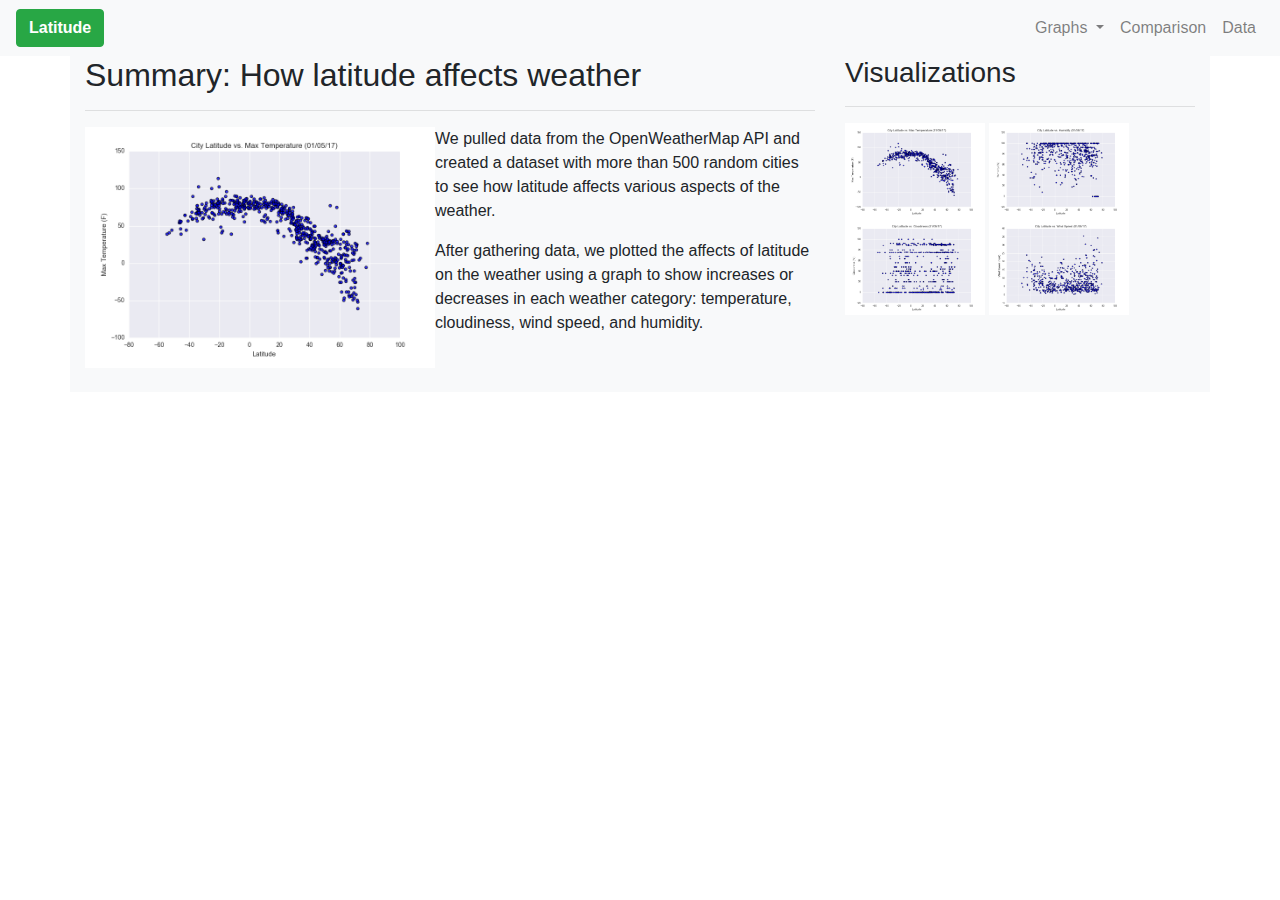
<file: index.html>
<!DOCTYPE html>
<html lang="en">
<head>
    <meta charset="UTF-8">
    <meta http-equiv="X-UA-Compatible" content="IE=edge">
    <meta name="viewport" content="width=device-width, initial-scale=1.0">
    <title>Index</title>
    <link rel="stylesheet" href="https://maxcdn.bootstrapcdn.com/bootstrap/4.5.2/css/bootstrap.min.css">
    <script src="https://ajax.googleapis.com/ajax/libs/jquery/3.5.1/jquery.min.js"></script>
    <script src="https://cdnjs.cloudflare.com/ajax/libs/popper.js/1.16.0/umd/popper.min.js"></script>
    <script src="https://maxcdn.bootstrapcdn.com/bootstrap/4.5.2/js/bootstrap.min.js"></script>
</head>
<body>
<nav class="navbar navbar-expand-sm bg-light navbar-light sticky-top">
    <a href="index.html" class="btn btn-success font-weight-bold" role="button">Latitude</a>
    <button class="navbar-toggler" type="button" data-toggle="collapse" data-target="#navbarSupportedContent" aria-controls="navbarSupportedContent" aria-expanded="false" aria-label="Toggle navigation">
        <span class="navbar-toggler-icon"></span>
    </button>   
     <div class="collapse navbar-collapse" id="collapsibleNavbar">
        <ul class="navbar-nav ml-auto">
            <li class="nav-item dropdown">
                <a class="nav-link dropdown-toggle" href="#" id="navbardrop" data-toggle="dropdown">
                    Graphs
                </a>
                <div class="dropdown-menu">
                    <a class="dropdown-item" href="visualizations/temp.html">Temperature</a>
                    <a class="dropdown-item" href="visualizations/humidity.html">Humidity</a>
                    <a class="dropdown-item" href="visualizations/cloudiness.html">Cloudiness</a>
                    <a class="dropdown-item" href="visualizations/wind.html">Wind Speed</a>
                </div>
            </li>
            <li class="nav-item">
                <a class="nav-link" href="visualizations/comps.html">Comparison</a>
            </li>
            <li class="nav-item">
                <a class="nav-link" href="visualizations/data.html">Data</a>
            </li>
        </ul>
    </div>  
</nav>
<div class="container bg-light">
    <section class="row">
      <div class="col-sm-8">
        <article class="description-content">
          <h2 class="description-header">Summary: How latitude affects weather</h2>
          <hr class="description-hr"/>
          <img src="assets/images/Fig1.png" alt="Latitude vs X" id="description-image" class="float-left" width="350px">
          <p>We pulled data from the OpenWeatherMap API and created a dataset with more than 500 random cities to see how latitude affects various aspects of the weather.</p>
          <p>After gathering data, we plotted the affects of latitude on the weather using a graph to show increases or decreases in each weather category: temperature, cloudiness, wind speed, and humidity. </p>
        </article>
      </div>
      <div class="col-sm-4">

        <section id="imageNav-area">
          <div class="imageNav-content">
            <h3 class="imageNav-header">Visualizations</h3>
            <hr />
            <div id="images">
              <a href="visualizations/temp.html"><img src="assets/images/Fig1.png" alt="Latitude vs. Max Temperature" class="imageNav-photo" width="40%"></a>
              <a href="visualizations/humidity.html"><img src="assets/images/Fig2.png" alt="Latitude vs. Humidity" class="imageNav-photo" width="40%"></a>
              <a href="visualizations/cloudiness.html"><img src="assets/images/Fig3.png" alt="Latitude vs. Cloudiness" class="imageNav-photo" width="40%"></a>
              <a href="visualizations/wind.html"><img src="assets/images/Fig4.png" alt="Latitude vs. Wind Speed" class="imageNav-photo" width="40%"></a>
            </div>
          </div>
        </section>

      </div>
    </section>

<br>
    
</body>
</html>
</file>
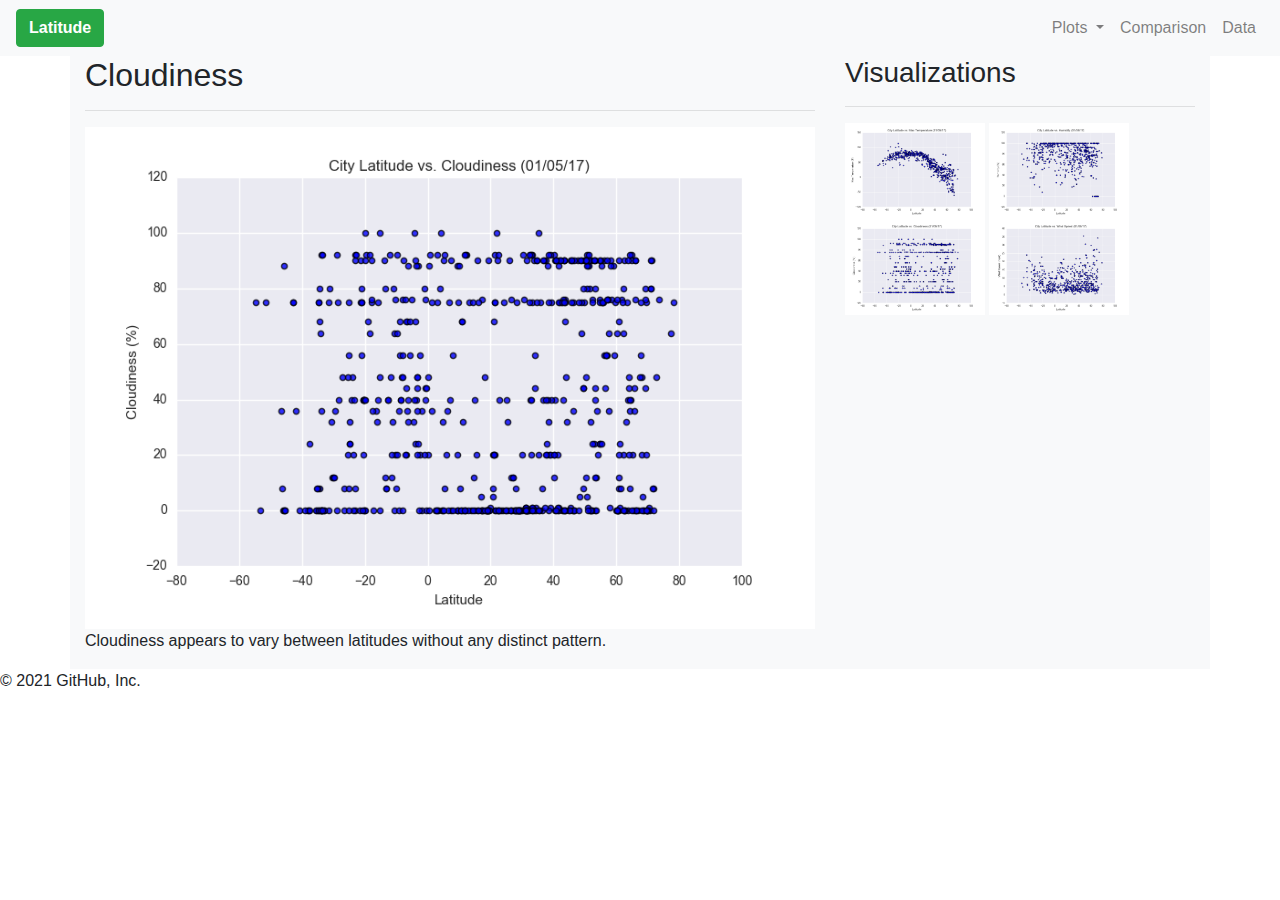
<file: assets/cloudiness.html>
<!DOCTYPE html>
<html lang="en">
<head>
    <meta charset="UTF-8">
    <meta http-equiv="X-UA-Compatible" content="IE=edge">
    <meta name="viewport" content="width=device-width, initial-scale=1.0">
    <title>Cloudiness</title>
    <link rel="stylesheet" href="https://maxcdn.bootstrapcdn.com/bootstrap/4.5.2/css/bootstrap.min.css">
    <script src="https://ajax.googleapis.com/ajax/libs/jquery/3.5.1/jquery.min.js"></script>
    <script src="https://cdnjs.cloudflare.com/ajax/libs/popper.js/1.16.0/umd/popper.min.js"></script>
    <script src="https://maxcdn.bootstrapcdn.com/bootstrap/4.5.2/js/bootstrap.min.js"></script>
</head>
<body>
<nav class="navbar navbar-expand-sm bg-light navbar-light sticky-top">
    <a href="../index.html" class="btn btn-success font-weight-bold" role="button">Latitude</a>
    <button class="navbar-toggler" type="button" data-toggle="collapse" data-target="#collapsibleNavbar">
        <span class="navbar-toggler-icon"></span>
    </button>
    <div class="collapse navbar-collapse" id="collapsibleNavbar">
        <ul class="navbar-nav ml-auto">
            <li class="nav-item dropdown">
                <a class="nav-link dropdown-toggle" href="#" id="navbardrop" data-toggle="dropdown">
                    Plots
                </a>
                <div class="dropdown-menu">
                    <a class="dropdown-item" href="temp.html">Max Temperature</a>
                    <a class="dropdown-item" href="humidity.html">Humidity</a>
                    <a class="dropdown-item" href="cloudiness.html">Cloudiness</a>
                    <a class="dropdown-item" href="wind.html">Wind Speed</a>
                </div>
            </li>
            <li class="nav-item">
                <a class="nav-link" href="comps.html">Comparison</a>
            </li>
            <li class="nav-item">
                <a class="nav-link" href="data.html">Data</a>
            </li>
        </ul>
    </div>  
</nav>
<div class="container bg-light">
    <section class="row">
      <div class="col-sm-8">
        <article class="description-content">
          <h2 class="description-header">Cloudiness</h2>
          <hr class="description-hr"/>
          <img src="../assets/images/Fig3.png" alt="Cloudiness" id="description-image" width="100%">
          <p>Cloudiness appears to vary between latitudes without any distinct pattern.  
          </p>
        </article>
      </div>
      <div class="col-sm-4">
        <!-- Start of Visualizations imageNav Area -->
        <section id="imageNav-area">
          <div class="imageNav-content">
            <h3 class="imageNav-header">Visualizations</h3>
            <hr />
            <div id="images">
              <a href="temp.html"><img src="../assets/images/Fig1.png" alt="Latitude vs. Max Temperature" class="imageNav-photo" width="40%"></a>
              <a href="humidity.html"><img src="../assets/images/Fig2.png" alt="Latitude vs. Humidity" class="imageNav-photo" width="40%"></a>
              <a href="cloudiness.html"><img src="../assets/images/Fig3.png" alt="Latitude vs. Cloudiness" class="imageNav-photo" width="40%"></a>
              <a href="wind.html"><img src="../assets/images/Fig4.png" alt="Latitude vs. Wind Speed" class="imageNav-photo" width="40%"></a>
            </div>
          </div>
        </section>
        <!-- End of the Visualizations imageNav Area -->
      </div>
    </section>
  </div>
    
</body>
</html>
© 2021 GitHub, Inc.
</file>
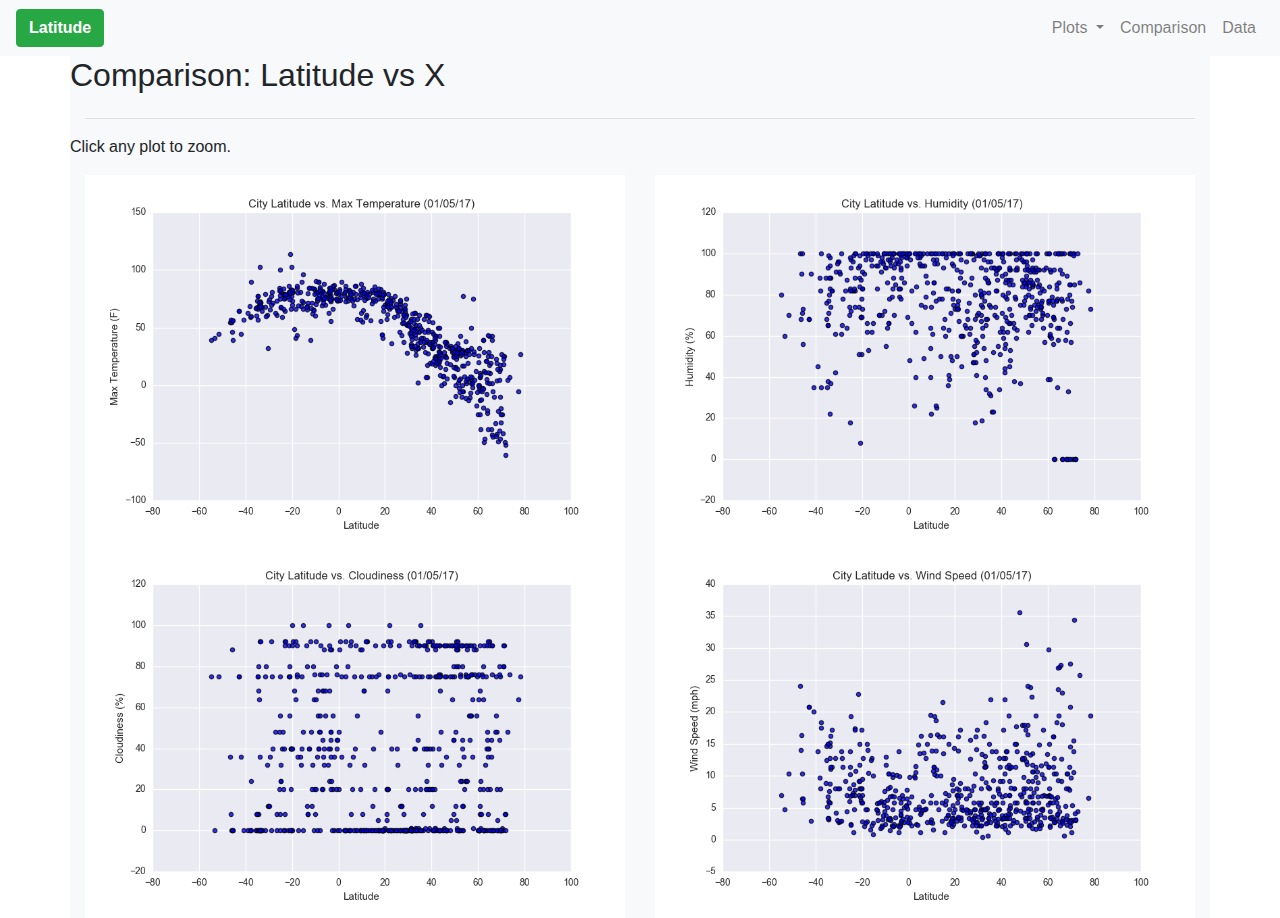
<file: assets/comps.html>
<!DOCTYPE html>
<html lang="en">
<head>
    <meta charset="UTF-8">
    <meta http-equiv="X-UA-Compatible" content="IE=edge">
    <meta name="viewport" content="width=device-width, initial-scale=1.0">
    <title>Image Comparison</title>
    <link rel="stylesheet" href="https://maxcdn.bootstrapcdn.com/bootstrap/4.5.2/css/bootstrap.min.css">
    <script src="https://ajax.googleapis.com/ajax/libs/jquery/3.5.1/jquery.min.js"></script>
    <script src="https://cdnjs.cloudflare.com/ajax/libs/popper.js/1.16.0/umd/popper.min.js"></script>
    <script src="https://maxcdn.bootstrapcdn.com/bootstrap/4.5.2/js/bootstrap.min.js"></script>
</head>
<body>
<nav class="navbar navbar-expand-sm bg-light navbar-light sticky-top">
    <a href="../index.html" class="btn btn-success font-weight-bold" role="button">Latitude</a>
    <button class="navbar-toggler" type="button" data-toggle="collapse" data-target="#collapsibleNavbar">
        <span class="navbar-toggler-icon"></span>
    </button>
    <div class="collapse navbar-collapse" id="collapsibleNavbar">
        <ul class="navbar-nav ml-auto">
            <li class="nav-item dropdown">
                <a class="nav-link dropdown-toggle" href="#" id="navbardrop" data-toggle="dropdown">
                    Plots
                </a>
                <div class="dropdown-menu">
                    <a class="dropdown-item" href="temp.html">Max Temperature</a>
                    <a class="dropdown-item" href="humidity.html">Humidity</a>
                    <a class="dropdown-item" href="cloudiness.html">Cloudiness</a>
                    <a class="dropdown-item" href="wind.html">Wind Speed</a>
                </div>
            </li>
            <li class="nav-item">
                <a class="nav-link" href="comps.html">Comparison</a>
            </li>
            <li class="nav-item">
                <a class="nav-link" href="data.html">Data</a>
            </li>
        </ul>
    </div>  
</nav>
<div class="container bg-light">
    <div class="row">
        <h2>
            Comparison: Latitude vs X
        </h2>
    </div>
    <hr/>
    <div class="row">
        <p>Click any plot to zoom.</p>
    </div>
    <div class="row">
      <div class="col-sm-6">
          <a href="temp.html"><img src="../assets/images/Fig1.png" class="img-fluid" alt="#"></a>   
      </div>
      <div class="col-sm-6">
        <a href="humidity.html"><img src="../assets/images/Fig2.png" class="img-fluid" alt="#"></a>
      </div>
    </div>
    <div class="row">
        <div class="col-sm-6">
            <a href="cloudiness.html"><img src="../assets/images/Fig3.png" class="img-fluid" alt="#"> </a>
            
        </div>
        <div class="col-sm-6">
          <a href="wind.html"><img src="../assets/images/Fig4.png" class="img-fluid" alt="#"></a>
        </div>
    </div>
</div>
    
</body>
</html>
</file>
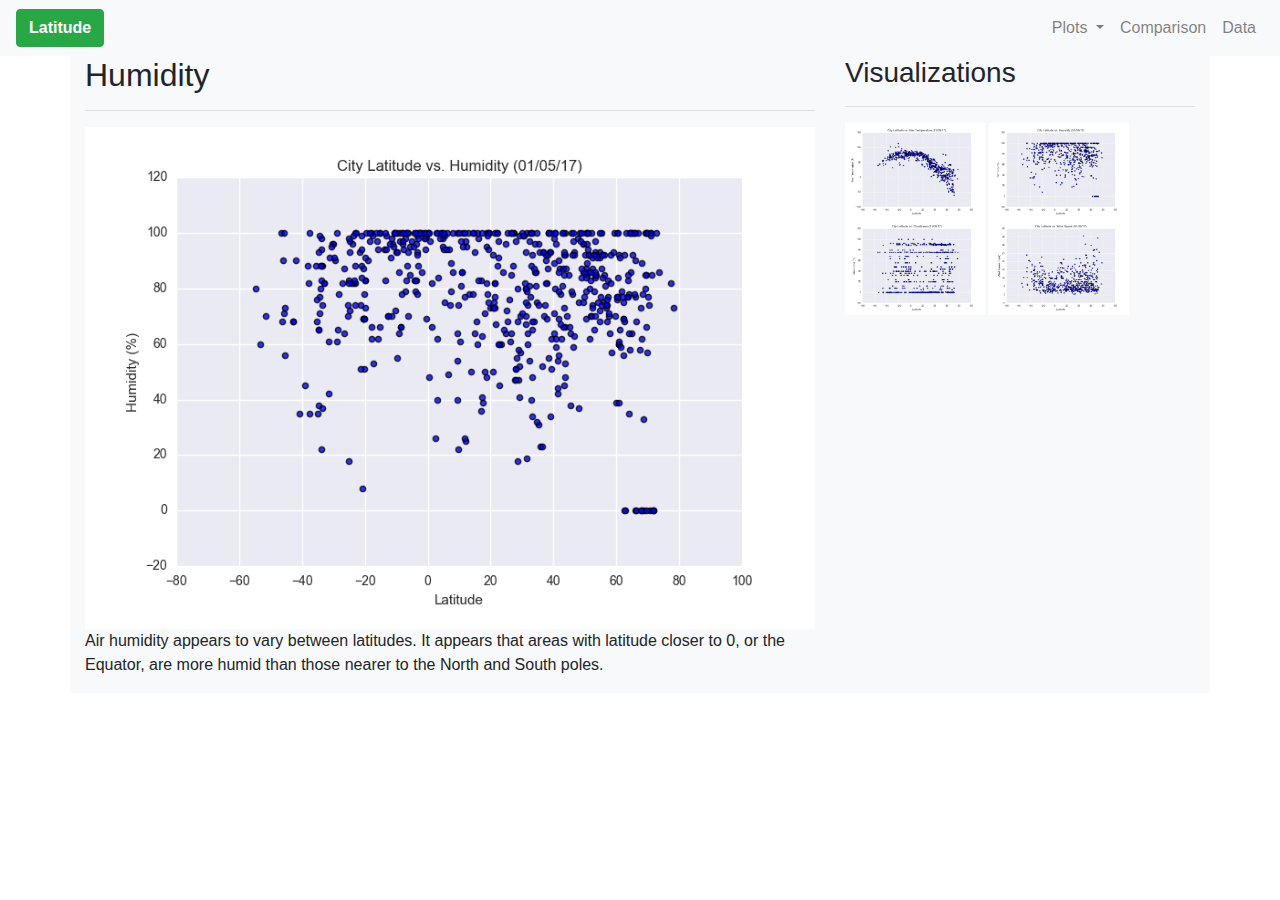
<file: assets/humidity.html>
<!DOCTYPE html>
<html lang="en">
<head>
    <meta charset="UTF-8">
    <meta http-equiv="X-UA-Compatible" content="IE=edge">
    <meta name="viewport" content="width=device-width, initial-scale=1.0">
    <title>Humidity</title>
    <link rel="stylesheet" href="https://maxcdn.bootstrapcdn.com/bootstrap/4.5.2/css/bootstrap.min.css">
    <script src="https://ajax.googleapis.com/ajax/libs/jquery/3.5.1/jquery.min.js"></script>
    <script src="https://cdnjs.cloudflare.com/ajax/libs/popper.js/1.16.0/umd/popper.min.js"></script>
    <script src="https://maxcdn.bootstrapcdn.com/bootstrap/4.5.2/js/bootstrap.min.js"></script>
</head>
<body>
<nav class="navbar navbar-expand-sm bg-light navbar-light sticky-top">
    <a href="../index.html" class="btn btn-success font-weight-bold" role="button">Latitude</a>
    <button class="navbar-toggler" type="button" data-toggle="collapse" data-target="#collapsibleNavbar">
        <span class="navbar-toggler-icon"></span>
    </button>
    <div class="collapse navbar-collapse" id="collapsibleNavbar">
        <ul class="navbar-nav ml-auto">
            <li class="nav-item dropdown">
                <a class="nav-link dropdown-toggle" href="#" id="navbardrop" data-toggle="dropdown">
                    Plots
                </a>
                <div class="dropdown-menu">
                    <a class="dropdown-item" href="temp.html">Max Temperature</a>
                    <a class="dropdown-item" href="humidity.html">Humidity</a>
                    <a class="dropdown-item" href="cloudiness.html">Cloudiness</a>
                    <a class="dropdown-item" href="wind.html">Wind Speed</a>
                </div>
            </li>
            <li class="nav-item">
                <a class="nav-link" href="comps.html">Comparison</a>
            </li>
            <li class="nav-item">
                <a class="nav-link" href="data.html">Data</a>
            </li>
        </ul>
    </div>  
</nav>
<div class="container bg-light">
    <section class="row">
      <div class="col-sm-8">
        <article class="description-content">
          <h2 class="description-header">Humidity</h2>
          <hr class="description-hr"/>
          <img src="../assets/images/Fig2.png" alt="Wind Speed" id="description-image" width="100%">
          <p>Air humidity appears to vary between latitudes.  It appears that areas with latitude closer to 0, or the Equator, are more humid than those nearer to the North and South poles. </p>
        </article>
      </div>
      <div class="col-sm-4">
        <!-- Start of Visualizations imageNav Area -->
        <section id="imageNav-area">
          <div class="imageNav-content">
            <h3 class="imageNav-header">Visualizations</h3>
            <hr />
            <div id="images">
              <a href="temp.html"><img src="../assets/images/Fig1.png" alt="Latitude vs. Max Temperature" class="imageNav-photo" width="40%"></a>
              <a href="humidity.html"><img src="../assets/images/Fig2.png" alt="Latitude vs. Humidity" class="imageNav-photo" width="40%"></a>
              <a href="cloudiness.html"><img src="../assets/images/Fig3.png" alt="Latitude vs. Cloudiness" class="imageNav-photo" width="40%"></a>
              <a href="wind.html"><img src="../assets/images/Fig4.png" alt="Latitude vs. Wind Speed" class="imageNav-photo" width="40%"></a>
            </div>
          </div>
        </section>
        <!-- End of the Visualizations imageNav Area -->
      </div>
    </section>
  </div>
    
</body>
</html>
</file>
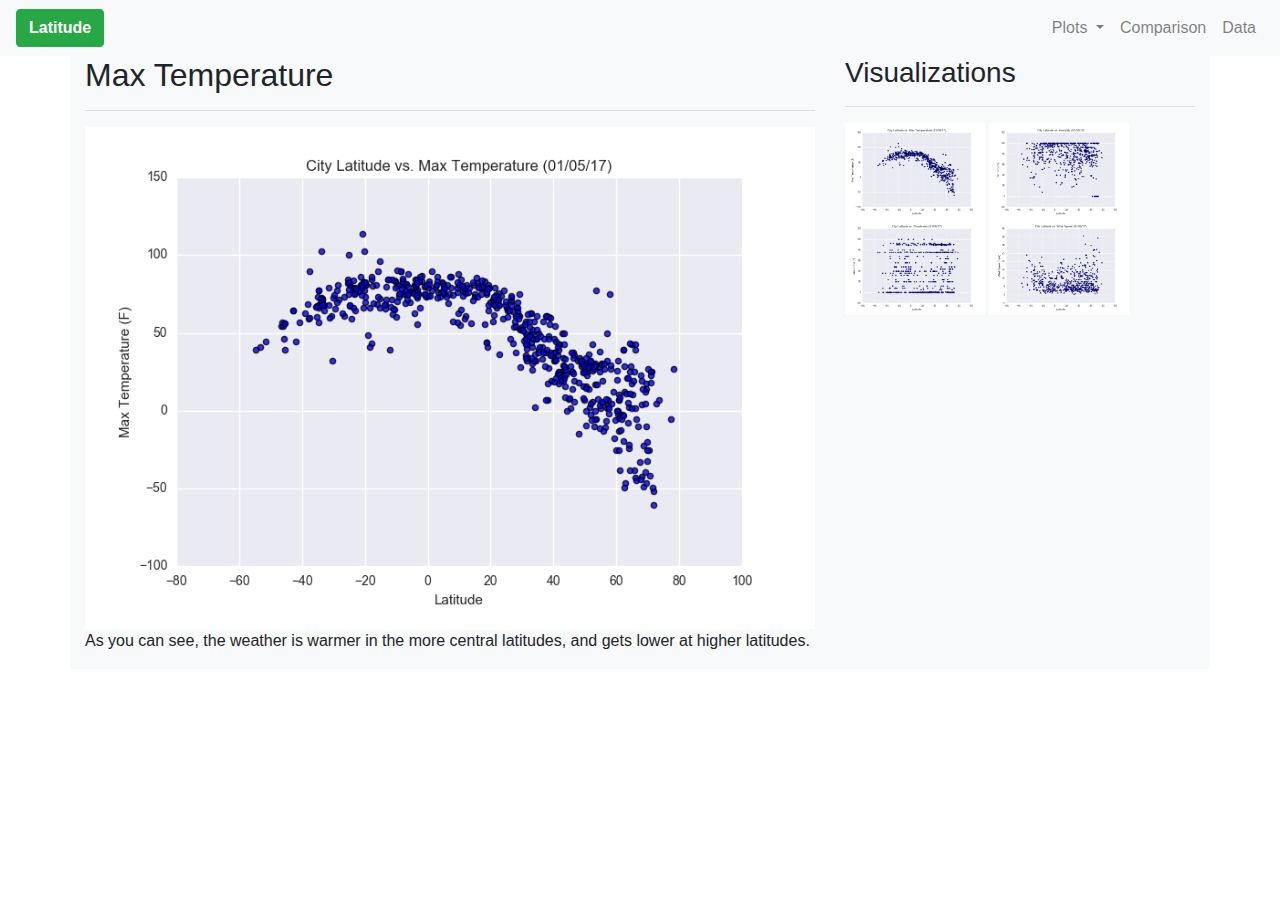
<file: assets/temp.html>
<!DOCTYPE html>
<html lang="en">
<head>
    <meta charset="UTF-8">
    <meta http-equiv="X-UA-Compatible" content="IE=edge">
    <meta name="viewport" content="width=device-width, initial-scale=1.0">
    <title>Temperature</title>
    <link rel="stylesheet" href="https://maxcdn.bootstrapcdn.com/bootstrap/4.5.2/css/bootstrap.min.css">
    <script src="https://ajax.googleapis.com/ajax/libs/jquery/3.5.1/jquery.min.js"></script>
    <script src="https://cdnjs.cloudflare.com/ajax/libs/popper.js/1.16.0/umd/popper.min.js"></script>
    <script src="https://maxcdn.bootstrapcdn.com/bootstrap/4.5.2/js/bootstrap.min.js"></script>
</head>
<body>
<nav class="navbar navbar-expand-sm bg-light navbar-light sticky-top">
    <a href="../index.html" class="btn btn-success font-weight-bold" role="button">Latitude</a>
    <button class="navbar-toggler" type="button" data-toggle="collapse" data-target="#collapsibleNavbar">
        <span class="navbar-toggler-icon"></span>
    </button>
    <div class="collapse navbar-collapse" id="collapsibleNavbar">
        <ul class="navbar-nav ml-auto">
            <li class="nav-item dropdown">
                <a class="nav-link dropdown-toggle" href="#" id="navbardrop" data-toggle="dropdown">
                    Plots
                </a>
                <div class="dropdown-menu">
                    <a class="dropdown-item" href="temp.html">Max Temperature</a>
                    <a class="dropdown-item" href="humidity.html">Humidity</a>
                    <a class="dropdown-item" href="cloudiness.html">Cloudiness</a>
                    <a class="dropdown-item" href="wind.html">Wind Speed</a>
                </div>
            </li>
            <li class="nav-item">
                <a class="nav-link" href="comps.html">Comparison</a>
            </li>
            <li class="nav-item">
                <a class="nav-link" href="data.html">Data</a>
            </li>
        </ul>
    </div>  
</nav>
<div class="container bg-light">
    <section class="row">
      <div class="col-sm-8">
        <article class="description-content">
          <h2 class="description-header">Max Temperature</h2>
          <hr class="description-hr"/>
          <img src="../assets/images/Fig1.png" alt="Max Temperature" id="description-image" width="100%">
          <p>As you can see, the weather is warmer in the more central latitudes, and gets lower at higher latitudes. 
            
          </p>
        </article>
      </div>
      <div class="col-sm-4">
        <section id="imageNav-area">
          <div class="imageNav-content">
            <h3 class="imageNav-header">Visualizations</h3>
            <hr />
            <div id="images">
              <a href="temp.html"><img src="../assets/images/Fig1.png" alt="Latitude vs. Max Temperature" class="imageNav-photo" width="40%"></a>
              <a href="humidity.html"><img src="../assets/images/Fig2.png" alt="Latitude vs. Humidity" class="imageNav-photo" width="40%"></a>
              <a href="cloudiness.html"><img src="../assets/images/Fig3.png" alt="Latitude vs. Cloudiness" class="imageNav-photo" width="40%"></a>
              <a href="wind.html"><img src="../assets/images/Fig4.png" alt="Latitude vs. Wind Speed" class="imageNav-photo" width="40%"></a>
            </div>
          </div>
        </section>
      </div>
    </section>
  </div>
    
</body>
</html>
</file>
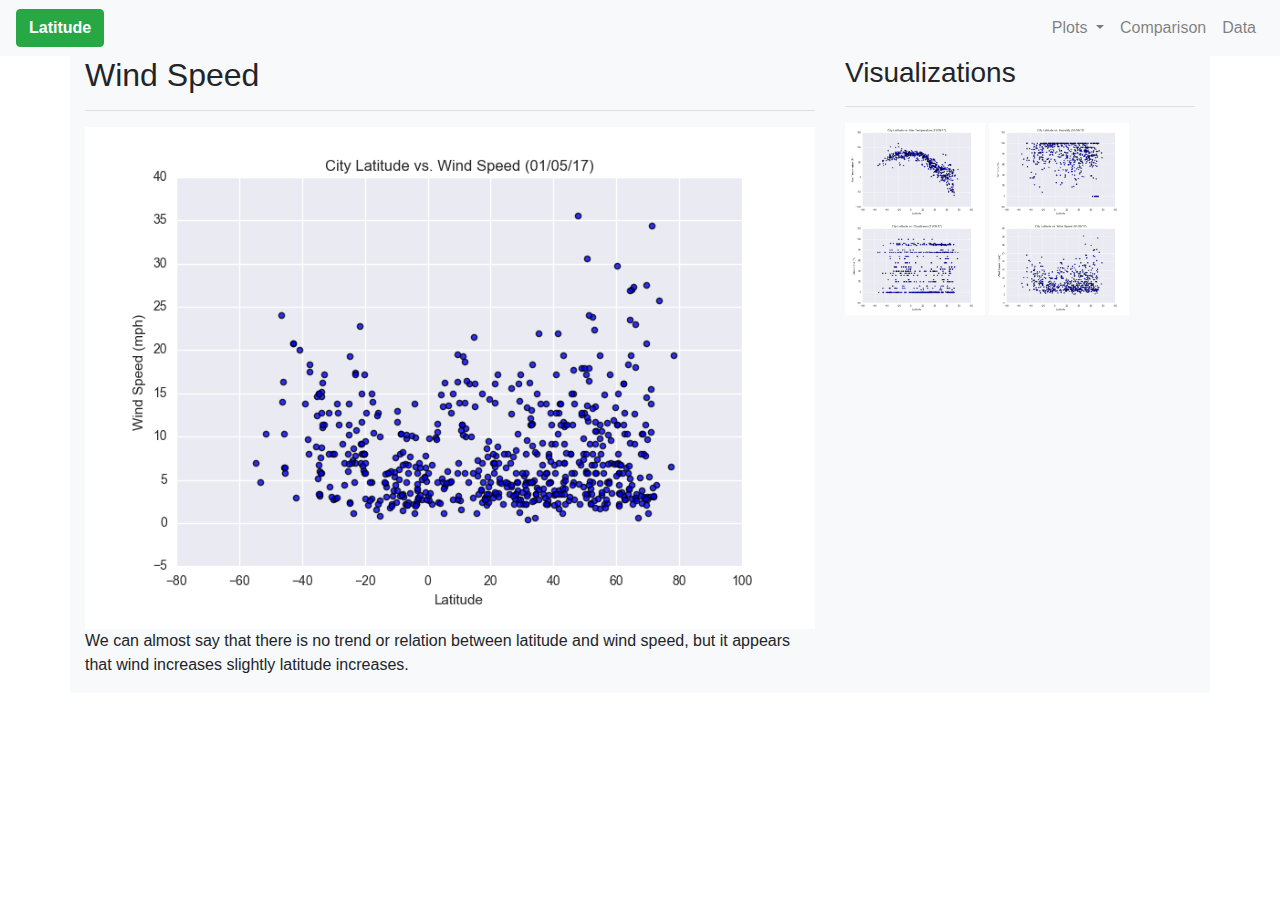
<file: assets/wind.html>
<!DOCTYPE html>
<html lang="en">
<head>
    <meta charset="UTF-8">
    <meta http-equiv="X-UA-Compatible" content="IE=edge">
    <meta name="viewport" content="width=device-width, initial-scale=1.0">
    <title>Wind</title>
    <link rel="stylesheet" href="https://maxcdn.bootstrapcdn.com/bootstrap/4.5.2/css/bootstrap.min.css">
    <script src="https://ajax.googleapis.com/ajax/libs/jquery/3.5.1/jquery.min.js"></script>
    <script src="https://cdnjs.cloudflare.com/ajax/libs/popper.js/1.16.0/umd/popper.min.js"></script>
    <script src="https://maxcdn.bootstrapcdn.com/bootstrap/4.5.2/js/bootstrap.min.js"></script>
</head>
<body>
<nav class="navbar navbar-expand-sm bg-light navbar-light sticky-top">
    <a href="../index.html" class="btn btn-success font-weight-bold" role="button">Latitude</a>
    <button class="navbar-toggler" type="button" data-toggle="collapse" data-target="#collapsibleNavbar">
        <span class="navbar-toggler-icon"></span>
    </button>
    <div class="collapse navbar-collapse" id="collapsibleNavbar">
        <ul class="navbar-nav ml-auto">
            <li class="nav-item dropdown">
                <a class="nav-link dropdown-toggle" href="#" id="navbardrop" data-toggle="dropdown">
                    Plots
                </a>
                <div class="dropdown-menu">
                    <a class="dropdown-item" href="temp.html">Max Temperature</a>
                    <a class="dropdown-item" href="humidity.html">Humidity</a>
                    <a class="dropdown-item" href="cloudiness.html">Cloudiness</a>
                    <a class="dropdown-item" href="wind.html">Wind Speed</a>
                </div>
            </li>
            <li class="nav-item">
                <a class="nav-link" href="comps.html">Comparison</a>
            </li>
            <li class="nav-item">
                <a class="nav-link" href="data.html">Data</a>
            </li>
        </ul>
    </div>  
</nav>
<div class="container bg-light">
    <section class="row">
      <div class="col-sm-8">
        <article class="description-content">
          <h2 class="description-header">Wind Speed</h2>
          <hr class="description-hr"/>
          <img src="../assets/images/Fig4.png" alt="Wind Speed" id="description-image" width="100%">
          <p>We can almost say that there is no trend or relation between latitude and wind speed, but it appears that wind increases slightly latitude increases.           
              
          </p>
        </article>
      </div>
      <div class="col-sm-4">
        <section id="imageNav-area">
          <div class="imageNav-content">
            <h3 class="imageNav-header">Visualizations</h3>
            <hr />
            <div id="images">
              <a href="temp.html"><img src="../assets/images/Fig1.png" alt="Latitude vs. Max Temperature" class="imageNav-photo" width="40%"></a>
              <a href="humidity.html"><img src="../assets/images/Fig2.png" alt="Latitude vs. Humidity" class="imageNav-photo" width="40%"></a>
              <a href="cloudiness.html"><img src="../assets/images/Fig3.png" alt="Latitude vs. Cloudiness" class="imageNav-photo" width="40%"></a>
              <a href="wind.html"><img src="../assets/images/Fig4.png" alt="Latitude vs. Wind Speed" class="imageNav-photo" width="40%"></a>
            </div>
          </div>
        </section>
      </div>
    </section>
  </div>
    
</body>
</html>
</file>
